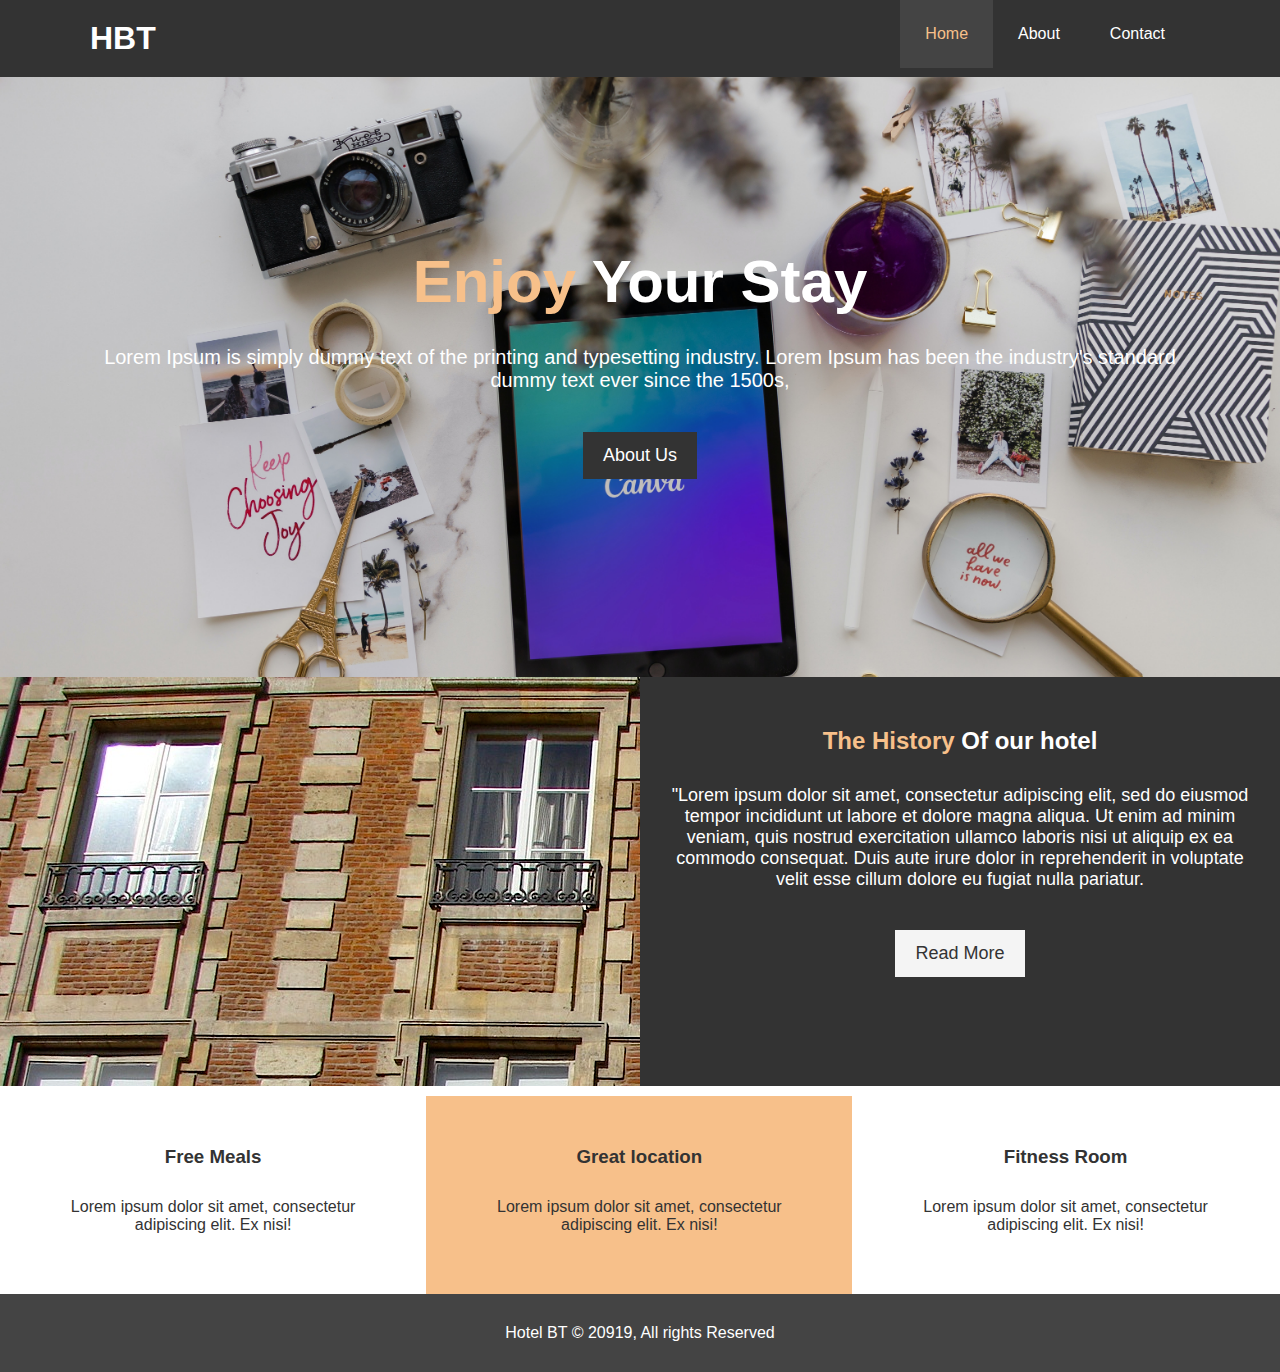
<file: ABDUJALIL HTML CSS/index.html>
<!DOCTYPE html>
<html>

<head>
   <title>HBT - Hotel Website</title>
   <link rel="stylesheet" href="https://use.fontawesome.com/releases/v5.6.1/css/all.css"
      integrity="sha384-gfdkjb5BdAXd+lj+gudLWI+BXq4IuLW5IT+brZEZsLFm++aCMlF1V92rMkPaX4PP" crossorigin="anonymous" />
   <link rel="stylesheet" href="./CSS/main.css">
</head>

<body>
   <header>
      <nav id="navbar">
         <div class="container">
            <h1 class="logo"><a href="#">HBT</a></h1>
            <ul>
               <li><a href="#" class="current">Home</a></li>
               <li><a href="about.html">About</a></li>
               <li><a href="contact.html">Contact</a></li>
            </ul>
         </div>
      </nav>
      <div id="showcase">
         <div class="container">
            <div class="showcase-content">
               <h1><span class="text-primary">Enjoy</span> Your Stay</h1>
               <p>
                  Lorem Ipsum is simply dummy text of the printing and typesetting industry.
                  Lorem Ipsum has been the industry's standard dummy text ever since the 1500s,
               </p>
               <a href="about.html" class="btn">About Us</a>
            </div>
         </div>
      </div>
      </diV>
   </header>
   <section id="home-info" class="bg-dark">

      <div class="Glav">
         <div class="info-img">
   
         </div>
         
         <div class="info-contant">
            <h2><span class="text-primary">The History</span> Of our hotel</h2>
            <p>
               "Lorem ipsum dolor sit amet, consectetur adipiscing elit, sed do eiusmod tempor incididunt ut labore et
               dolore magna aliqua.
               Ut enim ad minim veniam, quis nostrud exercitation ullamco laboris nisi ut aliquip ex ea commodo consequat.
               Duis aute irure dolor in reprehenderit in voluptate velit esse cillum dolore eu fugiat nulla pariatur.
            </p>
            <a href="about.html" class="btn btn-light">Read More</a>
         </div>
      </div>
      <section class="features">


         <div  class="box bg-primary box2">
            <i class="fas fa-hotel fa-3x"></i>
            <h3>Free Meals</h3>
            <p>Lorem ipsum dolor sit amet, consectetur adipiscing elit. Ex nisi!</p>
         </div> 
         <div class="box bg-primary">
            <i class="fas fa-utensils fa-3x"></i>
            <h3>Great location</h3>
            <p>Lorem ipsum dolor sit amet, consectetur adipiscing elit. Ex nisi!</p>
         </div>

         <div class="box bg-primary box2">
            <i class="fas fa-dumbbell fa-3x"></i>
            <h3>Fitness Room</h3>
            <p>Lorem ipsum dolor sit amet, consectetur adipiscing elit. Ex nisi!</p>
         </div>
      </section> 
   </section>
   <div class="clr"></div>
   <footer id="main-footer">
       <p>Hotel BT &copy; 20919, All rights Reserved</p>
   </footer>
 </body>
</html>
</file>
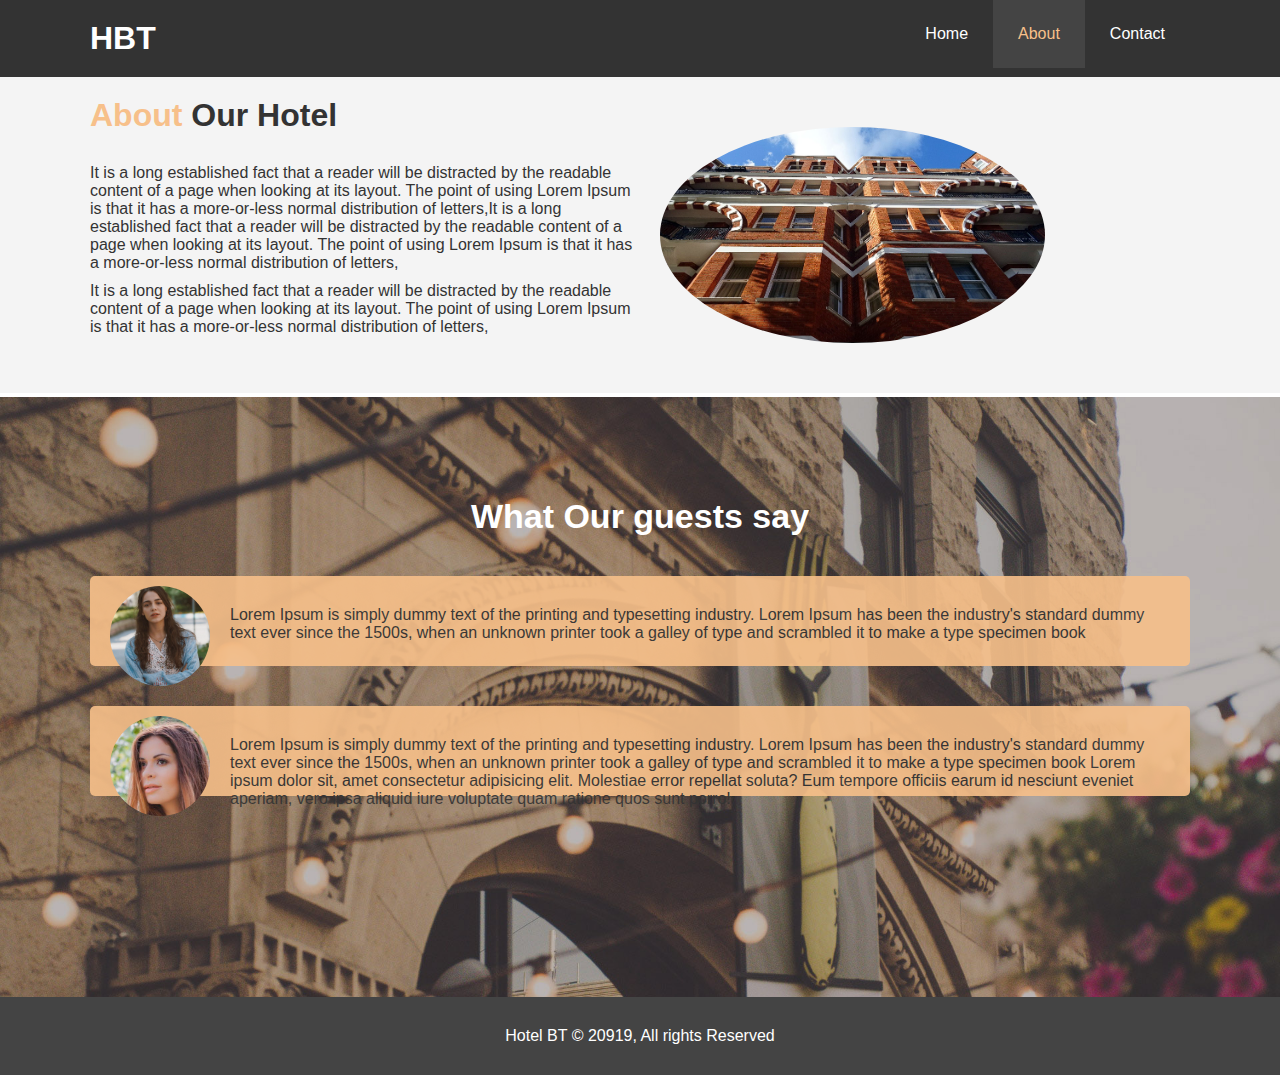
<file: ABDUJALIL HTML CSS/about.html>
<!DOCTYPE html>
<html>
      <head>
            <title>Hotel Website</title>
            <link rel="stylesheet" href="./CSS/main.css">
      </head>
      <body>
           <header>
                <nav id="navbar">
                    <div class="container">
                    <h1 class="logo"><a href="#">HBT</a></h1>
                    <ul>
                        <li><a href="index.html" >Home</a></li>
                        <li><a href="about.html" class="current">About</a></li>
                        <li><a href="contact.html">Contact</a></li>
                    </ul>
                    </div>
                </nav>
           </header>
           <section id="about-info" class="btn-light">
             <div class="container">
                  <div class="info-left">
                     <h1><span class="text-primary">About</span> Our Hotel</h1>
                     <p>
                        It is a long established fact that a reader will be distracted by the readable content of a page when looking at its layout. The point of using Lorem Ipsum is that it has a more-or-less normal distribution of letters,It is a long established fact that a reader will be distracted by the readable content of a page when looking at its layout. The point of using Lorem Ipsum is that it has a more-or-less normal distribution of letters,
                     </p>
                     <p>
                        It is a long established fact that a reader will be distracted by the readable content of a page when looking at its layout. The point of using Lorem Ipsum is that it has a more-or-less normal distribution of letters,
                     </p>
                  </div>

                  <div class="info-right">
                  <img src="./images/Снимок экрана 2023-08-04 101628.png" alt="our beautiful hotel">
                  </div>
             </div>
            </section>
           <div class="clr"></div>
           <section id="testimonials">
             <div class="container">
                <h2>What Our guests say</h2>

                <div class="testimonial bg-primary">
                    <img src="./images/1666323827_1-mykaleidoscope-ru-p-khafsanur-sandzhaktutan-oboi-1.jpg" alt="Dildora">
                  <p>
                    
                     Lorem Ipsum is simply dummy text of the printing and typesetting industry. Lorem Ipsum has been the industry's standard dummy text ever since the 1500s, when an unknown printer took a galley of type and scrambled it to make a type specimen book
                  </p>
                </div>

                <div class="testimonial bg-primary">
                  <img src="./images/NzrktiNMunytUmfH9OJ0h8ieG8q-4qD4mtXmP_Py2MaWGjWp3BLT7ocr0eEQrSf-HIV07WGzH0lGg247RQ0aDD05.jpg" alt="Abdujalil">
                <p>
                   Lorem Ipsum is simply dummy text of the printing and typesetting industry.
                    Lorem Ipsum has been the industry's standard dummy text ever since the 1500s,
                     when an unknown printer took a galley of type and scrambled it to make a type specimen book Lorem ipsum dolor sit, 
                     amet consectetur adipisicing elit. Molestiae error repellat soluta? Eum tempore officiis earum id nesciunt eveniet aperiam,
                      vero ipsa aliquid iure voluptate quam ratione quos sunt porro!
                </p>
              </div>
             </div>
           </section> 

           <footer id="main-footer">
            <p>Hotel BT &copy; 20919, All rights Reserved</p>
        </footer>
      </body>
</html>
</file>
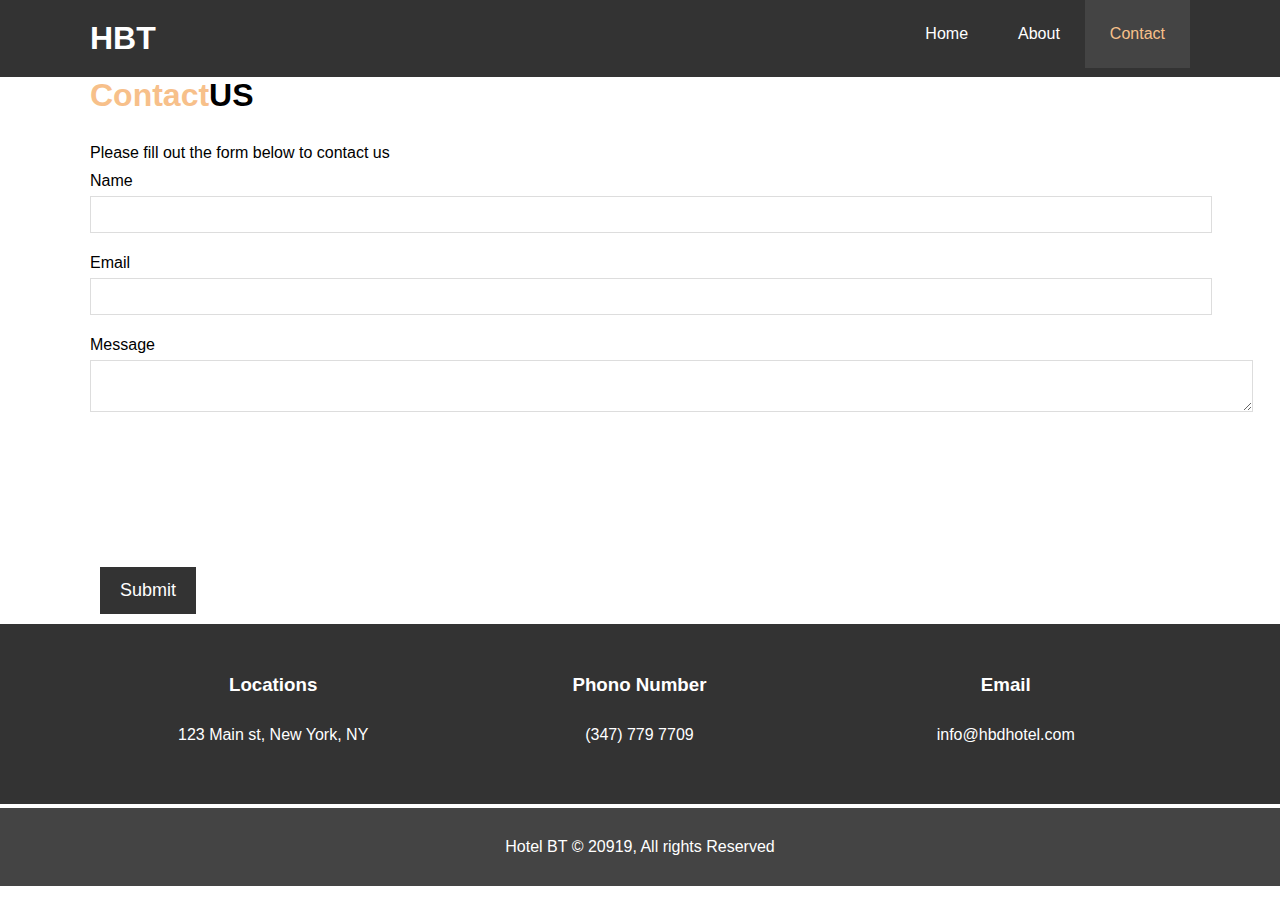
<file: ABDUJALIL HTML CSS/contact.html>
<!DOCTYPE html>
<html>
      <head>
            <title>Hotel Website</title>
            <link rel="stylesheet" href="./CSS/main.css">
            <link rel="stylesheet" href="https://use.fontawesome.com/releases/v5.6.1/css/all.css"
      integrity="sha384-gfdkjb5BdAXd+lj+gudLWI+BXq4IuLW5IT+brZEZsLFm++aCMlF1V92rMkPaX4PP" crossorigin="anonymous" />
      </head>
      <body>
           <header>
                <nav id="navbar">
                    <div class="container">
                    <h1 class="logo"><a href="#">HBT</a></h1>
                    <ul>
                        <li><a href="index.html" >Home</a></li>
                        <li><a href="about.html" >About</a></li>
                        <li><a href="contact.html" class="current">Contact</a></li>
                    </ul>
                    </div>
                </nav>
           </header>
          <section id="contact-form">
             <div class="container">
                <h1><span class="text-primary">Contact</span>US</h1>
                <p>Please fill out the form below to contact us</p>
                <form>
                    <div class="form-group">
                        <label for="name">Name</label>
                        <input type="text" id="name" name="name">
                    </div>
                    <div class="form-group">
                        <label for="email">Email</label>
                        <input type="text" id="email" name="email">
                    </div>
                    <div class="form-group box7">
                        <label for="message">Message</label>
                        <textarea type="text" id="message" name="message"></textarea>
                    </div>
                    <button class="btn">Submit</button>
                </form>
             </div>
          </section> 
                <section id="contact-info" class="bg-dark">
                    <div class="container">
                        <div class="box bg-primary1 box3">
                             <i class="fas fa-hotel fa-3x"></i>
                             <h3>Locations</h3>
                             <p>
                              123 Main st, New York, NY
                             </p>
                        </div>
                        <div class="box bg-primary1 box3">
                            <i class="fas fa-phone fa-3x "></i>
                            <h3>Phono Number</h3>
                            <p>
                              (347) 779 7709
                            </p>
                       </div>
                       <div class="box bg-primary1 box3">
                        <i class="fas fa-hotel fa-3x"></i>
                        <h3>Email</h3>
                        <p>
                         info@hbdhotel.com
                        </p>
                   </div>
                    </div> 
                  </section>
          <div class="clr"></div>
           <footer id="main-footer">
            <p>Hotel BT &copy; 20919, All rights Reserved</p>
        </footer>
      </body>
</html>
</file>
<file: ABDUJALIL HTML CSS/CSS/main.css>
/* Reset */
* {
    margin: 0;
    padding: 0;
    box-sizing: border-box;
}

img {
    width: 500px;
}

/* main styling */
html,
body {
    font-family: sans-serif;
}

a {
    color: #333;
    text-decoration: none;
}

h1,
h2,
h3 {
    padding-bottom: 20px;
}

p {
    margin: 10px 0;
}

#navbar {
    background-color: #333;
    color: #fff;
    overflow: auto;
}

#navbar a {
    color: #fff;
}

#navbar h1 {
    float: left;
    padding-top: 20px;
}

#navbar ul {
    float: right;
    list-style: none;
}

#navbar ul li {
    float: left;
}

#navbar ul li a {
    display: inline-block;
    padding: 25px;
}

#navbar ul li a:hover,
#navbar ul li a.current {
    background-color: #444;
    color: #f7c08a;
}

.container {
    max-width: 1100px;
    margin: 0 auto;
}

.text-primary {
    color: #f7c08a;
}

.lead {
    font-size: 20px;
}

.btn {
    display: inline-block;
    font-size: 18px;
    color: #fff;
    background-color: #333;
    padding: 13px 20px;
    border: none;
    cursor: pointer;
}

.btn:hover {
    background-color: #f7c08a;
    color: #333;
}

.btn-light {
    background-color: #f4f4f4;
    color: #333;
}

.btn-dark {
    background-color: #333;
    color: #fff;
}

.bg-dark {
    background-color: #333;
    color: #fff;
}

.btn-light {
    background-color: #f4f4f4;
    color: #333;
}

.bg-primary {
    background-color: #f7c08a;
    color: #333;
    padding: 10px 0;
}

.clr {
    clear: both;
}

/* Showcase section */
#showcase {
    background-image: url("../images/pexels-jovan-vasiljević-17767834.jpg");
    background-repeat: no-repeat;
    background-position: center;
    background-size: cover;
    height: 600px;
}

#showcase .showcase-content {
    text-align: center;
    color: #fff;
    padding-top: 170px;
}

#showcase h1 {
    font-size: 60px;
}

#showcase p {
    padding-bottom: 20px;
    font-size: 20px;
}

#home-info {
    height: 409px;
}

#home-info .info-img {
    width: 50%;
    height: 409px;
    background-image: url(../images/17PlaceVosges-P4-011.jpg);
}

#home-info .info-contant {
    float: right;
    width: 50%;
    height: 100%;
    text-align: center;
    padding: 50px 30px;
}

#home-info .info-contant p {
    padding-bottom: 20px;
    font-size: 18px;
}

.features {
    margin-top: 10px;
}

.Glav {
    display: flex;
    justify-content: space-between;
}

/* Features section */
.box {
    width: 33.3%;
    float: left;
    padding: 50px;
    text-align: center;
}

.box i {
    margin-bottom: 10px;
}

.box2 {
    background: white;
    
}

#main-footer {
    text-align: center;
    background-color: #444;
    color: #fff;
    padding: 20px;
}

/* About us page */
#about-info {
    padding: 20px 0;
    display: inline-block;
    width: 100%;
}

#about-info .info-right {
    float: right;
    width: 50%;
    min-height: 100%;
}

#about-info .info-right img {
    display: block;
    margin: 30px 20px;
    width: 70%;
    border-radius: 50%;
}

#about-info .info-left {
    float: left;
    width: 50%;
    min-height: 100%;
}

/* testimonial section */
#testimonials {
    height: 600px;
    padding-top: 100px;
    background-image: url("../images/test-bg.jpg");
    background-repeat: no-repeat;
    background-size: cover;
}

#testimonials h2 {
    color: #fff;
    text-align: center;
    padding-bottom: 40px;
    font-size: 34px;
}

#testimonials .testimonial {
    padding: 20px;
    margin-bottom: 40px;
    border-radius: 5px;
    opacity: 0.9;
    height: 10vh;
}

#testimonials .testimonial img  {
    width: 100px;
    float: left;
    margin-right: 20px;
    border-radius: 50%;
    margin-top: -10px;
}

/* contact us  page */
#contact-rorm {
    padding: 20px 0;
}

#contact-form h1 {
    font-size: 32px;
}
#contact-form .form-group {
    margin-bottom: 21px;
}

#contact-form label {
    display: block;
    margin-bottom: 6px;
}


.box7 {
    height: 200px;
    width: 1140px;
}
#contact-form input,
#contact-form textarea {
    width: 102%;
    padding: 10px;
    border: 1px solid #ddd;
}
 
.box4 {
    background: white;
}
#contact-info {
    display: inline-block;
    width: 100%;
}
.btn{
    margin: 10px;
}
.footer{
    margin-bottom: -1px;
}
</file>
